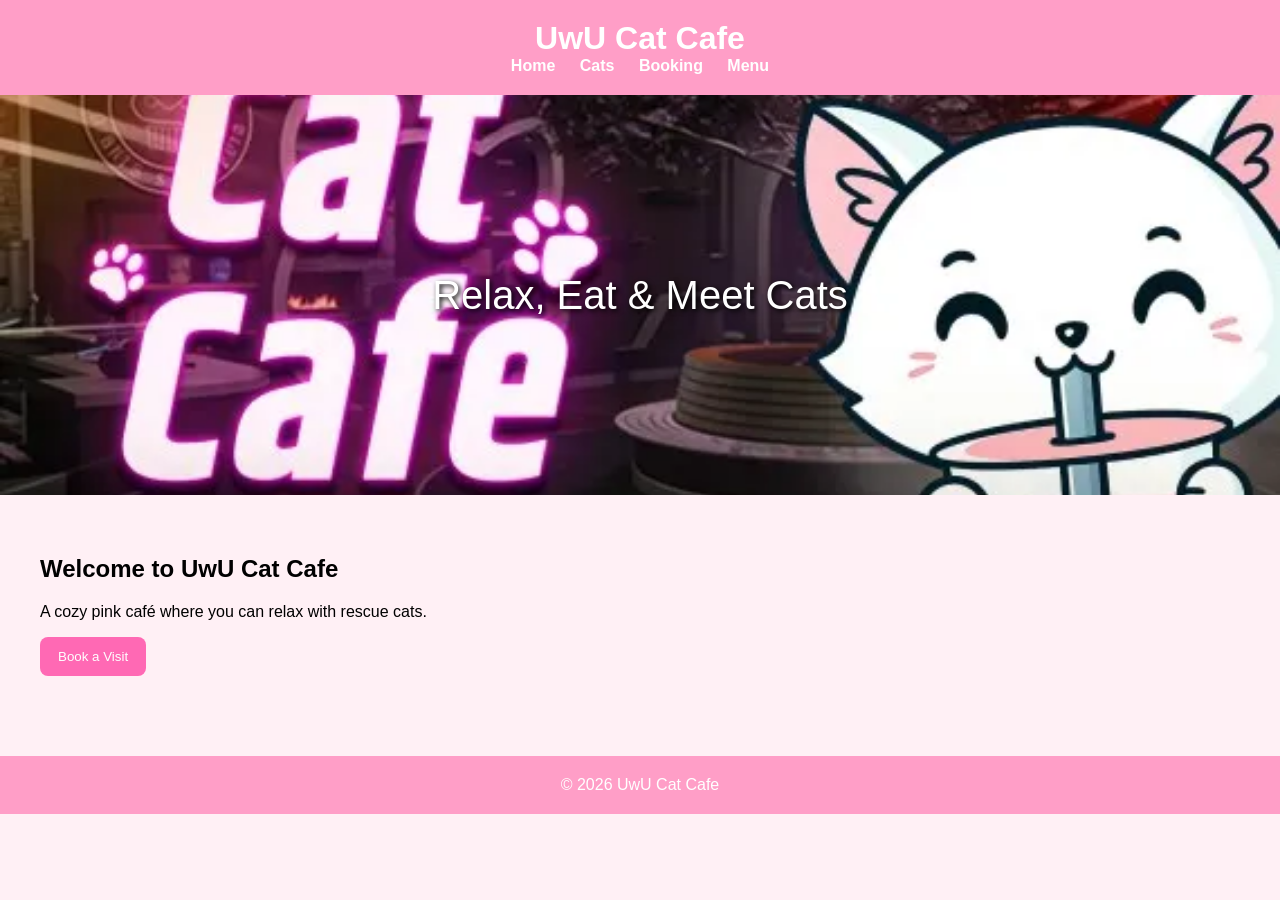
<file: index.html>
<!DOCTYPE html>
<html>
<head>
    <title>UwU Cat Cafe</title>
    <link rel="stylesheet" href="css/style.css">
</head>
<body>

<header>
    <h1>UwU Cat Cafe</h1>
    <nav>
        <a href="index.html">Home</a>
        <a href="cats.html">Cats</a>
        <a href="booking.html">Booking</a>
        <a href="menu.html">Menu</a>
    </nav>
</header>

<section class="hero">
    Relax, Eat & Meet Cats
</section>

<div class="container">
    <h2>Welcome to UwU Cat Cafe</h2>
    <p>A cozy pink café where you can relax with rescue cats.</p>

    <button onclick="location.href='booking.html'">
        Book a Visit
    </button>
</div>

<footer>
    © 2026 UwU Cat Cafe
</footer>

</body>
</html>
</file>
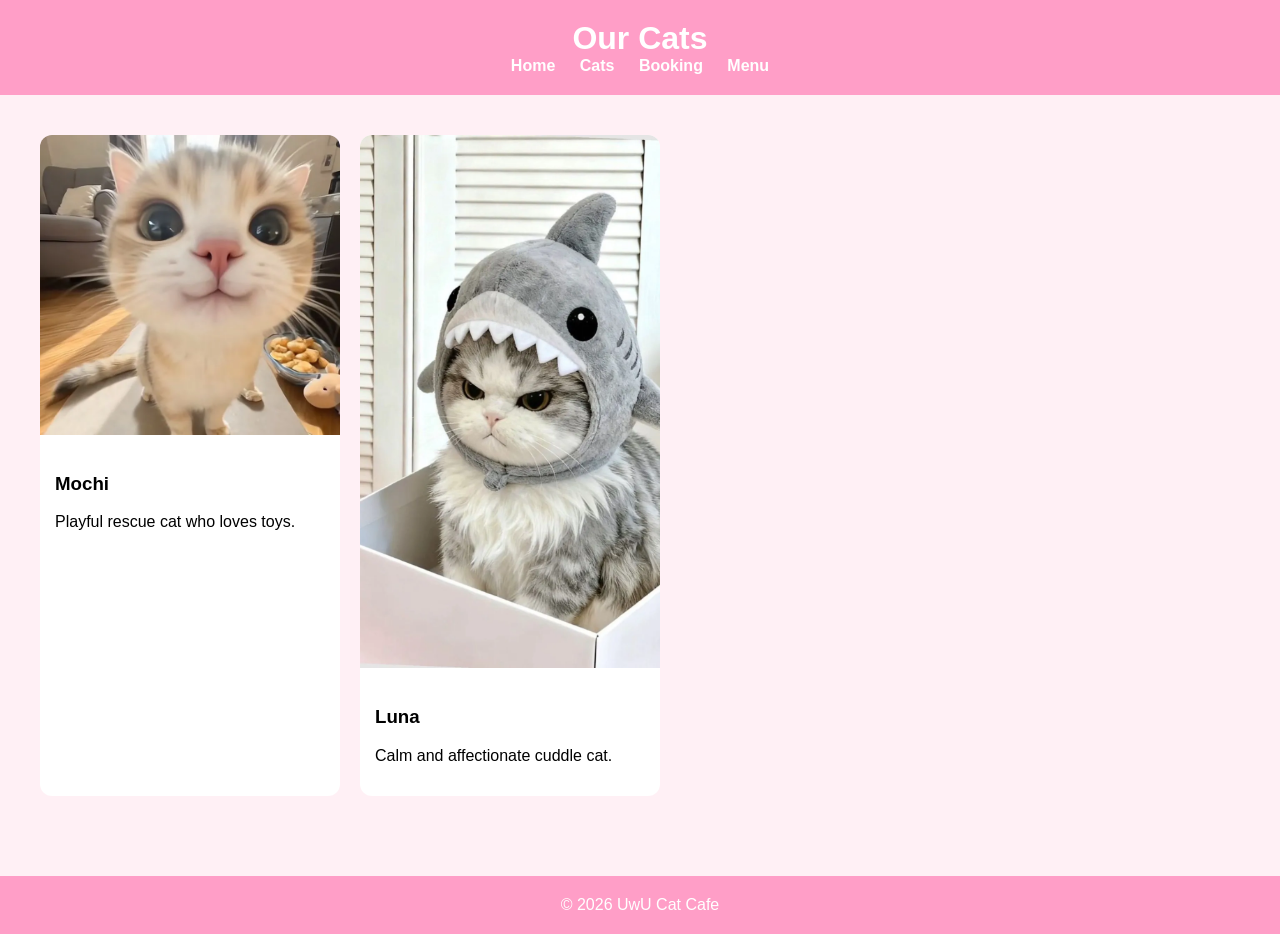
<file: cats.html>
<!DOCTYPE html>
<html>
<head>
    <title>Cats</title>
    <link rel="stylesheet" href="css/style.css">
</head>
<body>

<header>
    <h1>Our Cats</h1>

    <nav>
        <a href="index.html">Home</a>
        <a href="cats.html">Cats</a>
        <a href="booking.html">Booking</a>
        <a href="menu.html">Menu</a>
    </nav>
</header>

<div class="container">

    <div class="card-container">

        <div class="card">
            <img src="images/ttt.png">
            <div class="card-content">
                <h3>Mochi</h3>
                <p>Playful rescue cat who loves toys.</p>
            </div>
        </div>

        <div class="card">
            <img src="images/rrr.png">
            <div class="card-content">
                <h3>Luna</h3>
                <p>Calm and affectionate cuddle cat.</p>
            </div>
        </div>

    </div>

</div>

<footer>
    © 2026 UwU Cat Cafe
</footer>

</body>
</html>
</file>
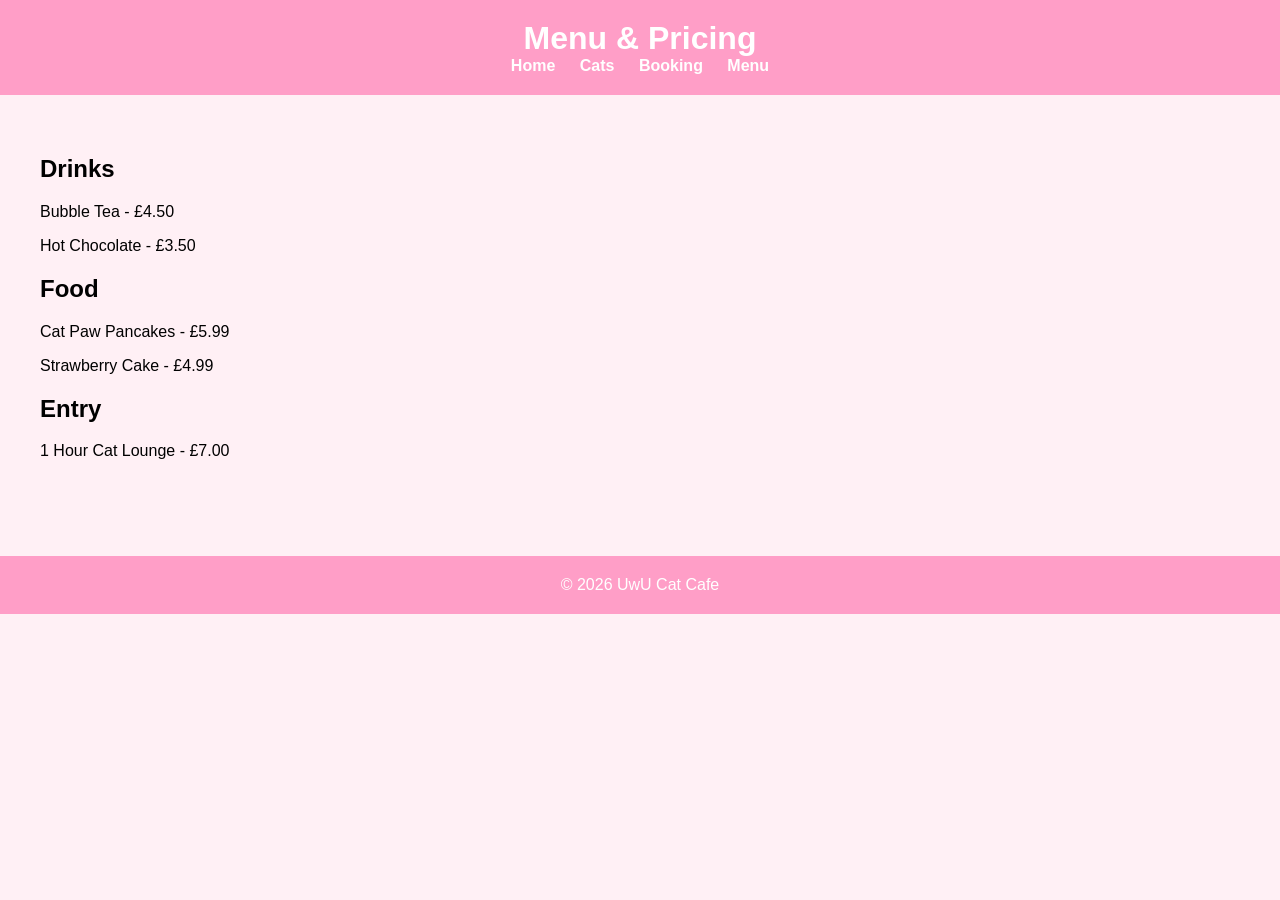
<file: menu.html>
<!DOCTYPE html>
<html>
<head>
    <title>Menu</title>
    <link rel="stylesheet" href="css/style.css">
</head>
<body>

<header>
    <h1>Menu & Pricing</h1>

    <nav>
        <a href="index.html">Home</a>
        <a href="cats.html">Cats</a>
        <a href="booking.html">Booking</a>
        <a href="menu.html">Menu</a>
    </nav>
</header>

<div class="container">

    <h2>Drinks</h2>
    <p>Bubble Tea - £4.50</p>
    <p>Hot Chocolate - £3.50</p>

    <h2>Food</h2>
    <p>Cat Paw Pancakes - £5.99</p>
    <p>Strawberry Cake - £4.99</p>

    <h2>Entry</h2>
    <p>1 Hour Cat Lounge - £7.00</p>

</div>

<footer>
    © 2026 UwU Cat Cafe
</footer>

</body>
</html>
</file>
<file: css/style.css>
body {
    margin: 0;
    font-family: Arial;
    background-color: #fff0f5;
}

/* HEADER */
header {
    background: #ff9ec7;
    padding: 20px;
    text-align: center;
}

header h1 {
    color: white;
    margin: 0;
}

nav a {
    color: white;
    margin: 10px;
    text-decoration: none;
    font-weight: bold;
}

/* HERO */
.hero {
    height: 400px;
    background: url('../images/12345.png') center/cover no-repeat;
    display: flex;
    justify-content: center;
    align-items: center;
    font-size: 40px;
    color: white;
    text-shadow: 2px 2px 5px black;
}

/* CONTAINER */
.container {
    padding: 40px;
}

/* CARDS */
.card-container {
    display: flex;
    gap: 20px;
    flex-wrap: wrap;
}

.card {
    background: white;
    width: 300px;
    border-radius: 12px;
    overflow: hidden;
}

.card img {
    width: 100%;
}

.card-content {
    padding: 15px;
}

/* BUTTON */
button {
    background: #ff69b4;
    color: white;
    border: none;
    padding: 12px 18px;
    cursor: pointer;
    border-radius: 8px;
}

/* FOOTER */
footer {
    background: #ff9ec7;
    color: white;
    text-align: center;
    padding: 20px;
    margin-top: 40px;
}
</file>
